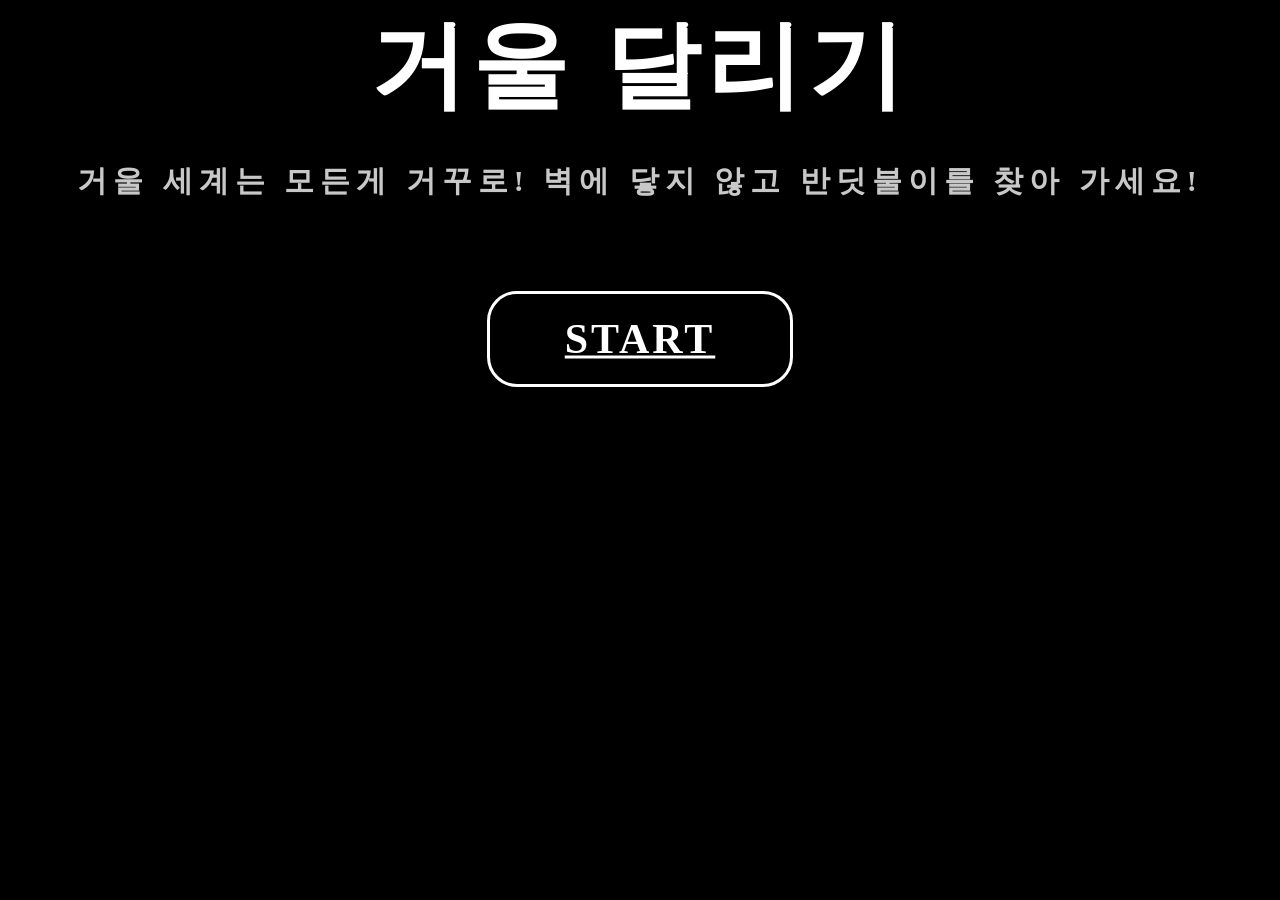
<file: index.html>
<!DOCTYPE html>
<html lang="en">

<head>
    <meta charset="UTF-8" />
    <meta name="viewport" content="width=device-width, initial-scale=1.0, maximum-scale=1.0, user-scalable=no">
    <link rel="stylesheet" href="./src/style.css">
    <title>거울 달리기!</title>
</head>

<body>
    <div id="fitScreen">
        <div id="gameRoot">
            <div id="container">
                <div id="title">거울 달리기</div>
                <div id="title2">거울 세계는 모든게 거꾸로! 벽에 닿지 않고 반딧불이를 찾아 가세요!</div>
                <a href="level.html" id="start"><span>START</span></a>
            </div>
        </div>
    </div>
    <script type="module" src="./src/main.js"></script>
</body>

</html>
</file>
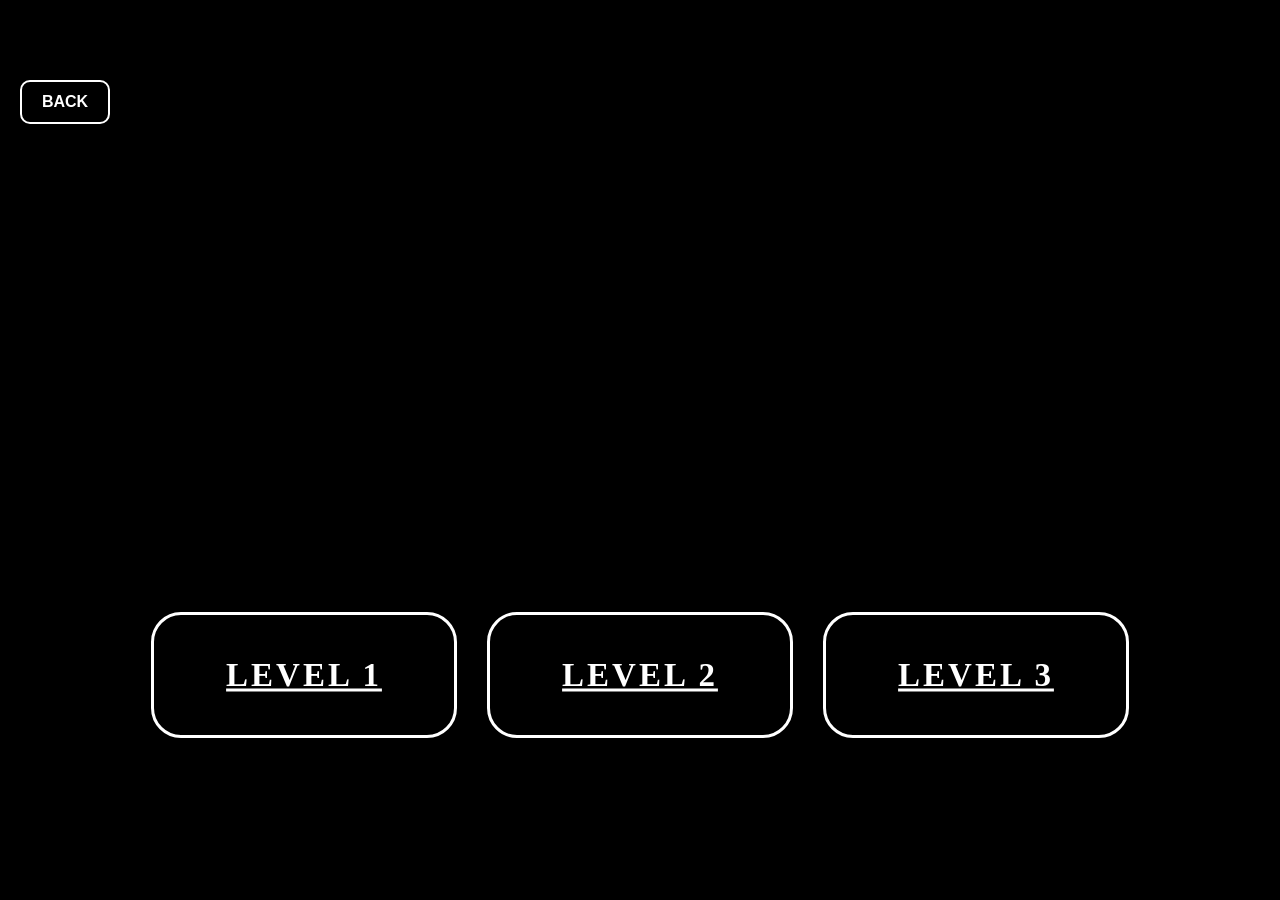
<file: level.html>
<!DOCTYPE html>
<html lang="en">

<head>
    <meta charset="UTF-8" />
    <meta name="viewport" content="width=device-width, initial-scale=1.0, maximum-scale=1.0, user-scalable=no">
    <link rel="stylesheet" href="./src/style.css">
    <title>LEVEL</title>
</head>

<body>
    <div id="fitScreen">
        <div id="gameRoot">
            <div class="level-btn">
                <a href="start.html" class="level">LEVEL 1</a>
                <a href="start2.html" class="level">LEVEL 2</a>
                <a href="start3.html" class="level">LEVEL 3</a>
            </div>
        </div>
    </div>

    <a href="index.html" id="backBtn">BACK</a>
    <script type="module" src="./src/main.js"></script>
</body>

</html>
</file>
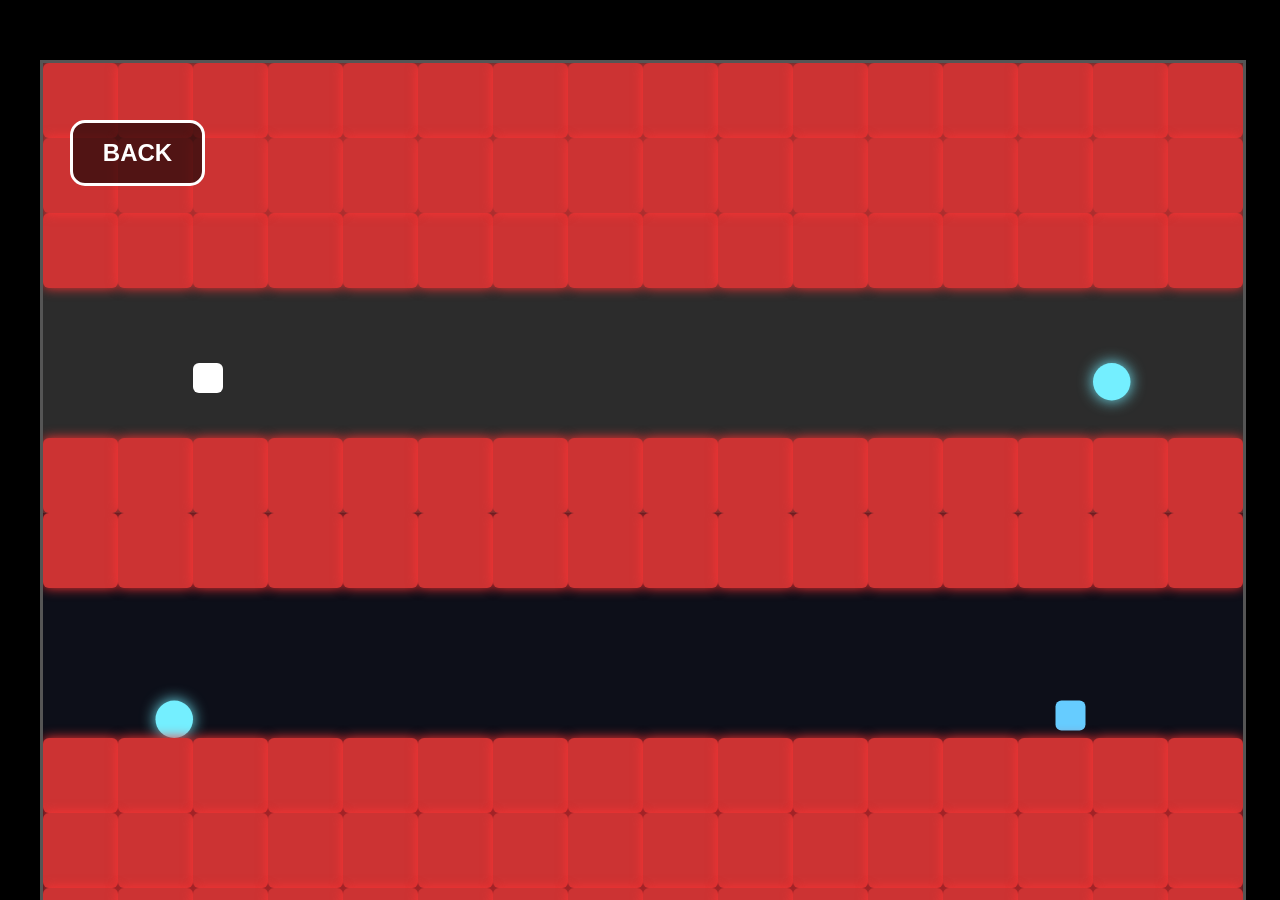
<file: start.html>
<!DOCTYPE html>
<html lang="en">

<head>
    <meta charset="UTF-8" />
    <meta name="viewport" content="width=device-width, initial-scale=1.0, maximum-scale=1.0, user-scalable=no">
    <link rel="stylesheet" href="./src/style.css">
    <title>Level 1</title>
</head>

<body>
    <div id="fitScreen">
        <div id="gameRoot">
            <a href="level.html" id="backBtn">BACK</a>

            <div id="game">
                <div id="real" class="world">
                    <div id="player" class="player"></div>
                    <div id="realGoal" class="goal"></div>
                    <div class="obstacle" style="left:0px; top:100px"></div>
                    <div class="obstacle" style="left:50px; top:100px"></div>
                    <div class="obstacle" style="left:100px; top:100px"></div>
                    <div class="obstacle" style="left:150px; top:100px"></div>
                    <div class="obstacle" style="left:200px; top:100px"></div>
                    <div class="obstacle" style="left:250px; top:100px"></div>
                    <div class="obstacle" style="left:300px; top:100px"></div>
                    <div class="obstacle" style="left:350px; top:100px"></div>
                    <div class="obstacle" style="left:400px; top:100px"></div>
                    <div class="obstacle" style="left:450px; top:100px"></div>
                    <div class="obstacle" style="left:500px; top:100px"></div>
                    <div class="obstacle" style="left:550px; top:100px"></div>
                    <div class="obstacle" style="left:600px; top:100px"></div>
                    <div class="obstacle" style="left:650px; top:100px"></div>
                    <div class="obstacle" style="left:700px; top:100px"></div>
                    <div class="obstacle" style="left:750px; top:100px"></div>
                    <div class="obstacle" style="left:0px; top:0px"></div>
                    <div class="obstacle" style="left:50px; top:0px"></div>
                    <div class="obstacle" style="left:100px; top:0px"></div>
                    <div class="obstacle" style="left:150px; top:0px"></div>
                    <div class="obstacle" style="left:200px; top:0px"></div>
                    <div class="obstacle" style="left:250px; top:0px"></div>
                    <div class="obstacle" style="left:300px; top:0px"></div>
                    <div class="obstacle" style="left:350px; top:0px"></div>
                    <div class="obstacle" style="left:400px; top:0px"></div>
                    <div class="obstacle" style="left:450px; top:0px"></div>
                    <div class="obstacle" style="left:500px; top:0px"></div>
                    <div class="obstacle" style="left:550px; top:0px"></div>
                    <div class="obstacle" style="left:600px; top:0px"></div>
                    <div class="obstacle" style="left:650px; top:0px"></div>
                    <div class="obstacle" style="left:700px; top:0px"></div>
                    <div class="obstacle" style="left:750px; top:0px"></div>
                    <div class="obstacle" style="left:0px; top:50px"></div>
                    <div class="obstacle" style="left:50px; top:50px"></div>
                    <div class="obstacle" style="left:100px; top:50px"></div>
                    <div class="obstacle" style="left:150px; top:50px"></div>
                    <div class="obstacle" style="left:200px; top:50px"></div>
                    <div class="obstacle" style="left:250px; top:50px"></div>
                    <div class="obstacle" style="left:300px; top:50px"></div>
                    <div class="obstacle" style="left:350px; top:50px"></div>
                    <div class="obstacle" style="left:400px; top:50px"></div>
                    <div class="obstacle" style="left:450px; top:50px"></div>
                    <div class="obstacle" style="left:500px; top:50px"></div>
                    <div class="obstacle" style="left:550px; top:50px"></div>
                    <div class="obstacle" style="left:600px; top:50px"></div>
                    <div class="obstacle" style="left:650px; top:50px"></div>
                    <div class="obstacle" style="left:700px; top:50px"></div>
                    <div class="obstacle" style="left:750px; top:50px"></div>
                    <div class="obstacle" style="left:0px; top:250px"></div>
                    <div class="obstacle" style="left:50px; top:250px"></div>
                    <div class="obstacle" style="left:100px; top:250px"></div>
                    <div class="obstacle" style="left:150px; top:250px"></div>
                    <div class="obstacle" style="left:200px; top:250px"></div>
                    <div class="obstacle" style="left:250px; top:250px"></div>
                    <div class="obstacle" style="left:300px; top:250px"></div>
                    <div class="obstacle" style="left:350px; top:250px"></div>
                    <div class="obstacle" style="left:400px; top:250px"></div>
                    <div class="obstacle" style="left:450px; top:250px"></div>
                    <div class="obstacle" style="left:500px; top:250px"></div>
                    <div class="obstacle" style="left:550px; top:250px"></div>
                    <div class="obstacle" style="left:600px; top:250px"></div>
                    <div class="obstacle" style="left:650px; top:250px"></div>
                    <div class="obstacle" style="left:700px; top:250px"></div>
                    <div class="obstacle" style="left:750px; top:250px"></div>

                </div>

                <div id="mirror" class="world">
                    <div id="mirrorPlayer" class="player"></div>
                    <div id="mirrorGoal" class="goal"></div>
                    <div class="obstacle" style="left:0px; top:300px"></div>
                    <div class="obstacle" style="left:50px; top:300px"></div>
                    <div class="obstacle" style="left:100px; top:300px"></div>
                    <div class="obstacle" style="left:150px; top:300px"></div>
                    <div class="obstacle" style="left:200px; top:300px"></div>
                    <div class="obstacle" style="left:250px; top:300px"></div>
                    <div class="obstacle" style="left:300px; top:300px"></div>
                    <div class="obstacle" style="left:350px; top:300px"></div>
                    <div class="obstacle" style="left:400px; top:300px"></div>
                    <div class="obstacle" style="left:450px; top:300px"></div>
                    <div class="obstacle" style="left:500px; top:300px"></div>
                    <div class="obstacle" style="left:550px; top:300px"></div>
                    <div class="obstacle" style="left:600px; top:300px"></div>
                    <div class="obstacle" style="left:650px; top:300px"></div>
                    <div class="obstacle" style="left:700px; top:300px"></div>
                    <div class="obstacle" style="left:750px; top:300px"></div>
                    <div class="obstacle" style="left:0px; top:450px"></div>
                    <div class="obstacle" style="left:50px; top:450px"></div>
                    <div class="obstacle" style="left:100px; top:450px"></div>
                    <div class="obstacle" style="left:150px; top:450px"></div>
                    <div class="obstacle" style="left:200px; top:450px"></div>
                    <div class="obstacle" style="left:250px; top:450px"></div>
                    <div class="obstacle" style="left:300px; top:450px"></div>
                    <div class="obstacle" style="left:350px; top:450px"></div>
                    <div class="obstacle" style="left:400px; top:450px"></div>
                    <div class="obstacle" style="left:450px; top:450px"></div>
                    <div class="obstacle" style="left:500px; top:450px"></div>
                    <div class="obstacle" style="left:550px; top:450px"></div>
                    <div class="obstacle" style="left:600px; top:450px"></div>
                    <div class="obstacle" style="left:650px; top:450px"></div>
                    <div class="obstacle" style="left:700px; top:450px"></div>
                    <div class="obstacle" style="left:750px; top:450px"></div>

                    <div class="obstacle" style="left:0px; top:500px"></div>
                    <div class="obstacle" style="left:50px; top:500px"></div>
                    <div class="obstacle" style="left:100px; top:500px"></div>
                    <div class="obstacle" style="left:150px; top:500px"></div>
                    <div class="obstacle" style="left:200px; top:500px"></div>
                    <div class="obstacle" style="left:250px; top:500px"></div>
                    <div class="obstacle" style="left:300px; top:500px"></div>
                    <div class="obstacle" style="left:350px; top:500px"></div>
                    <div class="obstacle" style="left:400px; top:500px"></div>
                    <div class="obstacle" style="left:450px; top:500px"></div>
                    <div class="obstacle" style="left:500px; top:500px"></div>
                    <div class="obstacle" style="left:550px; top:500px"></div>
                    <div class="obstacle" style="left:600px; top:500px"></div>
                    <div class="obstacle" style="left:650px; top:500px"></div>
                    <div class="obstacle" style="left:700px; top:500px"></div>
                    <div class="obstacle" style="left:750px; top:500px"></div>
                    <div class="obstacle" style="left:0px; top:550px"></div>
                    <div class="obstacle" style="left:50px; top:550px"></div>
                    <div class="obstacle" style="left:100px; top:550px"></div>
                    <div class="obstacle" style="left:150px; top:550px"></div>
                    <div class="obstacle" style="left:200px; top:550px"></div>
                    <div class="obstacle" style="left:250px; top:550px"></div>
                    <div class="obstacle" style="left:300px; top:550px"></div>
                    <div class="obstacle" style="left:350px; top:550px"></div>
                    <div class="obstacle" style="left:400px; top:550px"></div>
                    <div class="obstacle" style="left:450px; top:550px"></div>
                    <div class="obstacle" style="left:500px; top:550px"></div>
                    <div class="obstacle" style="left:550px; top:550px"></div>
                    <div class="obstacle" style="left:600px; top:550px"></div>
                    <div class="obstacle" style="left:650px; top:550px"></div>
                    <div class="obstacle" style="left:700px; top:550px"></div>
                    <div class="obstacle" style="left:750px; top:550px"></div>

                </div>
                <div id="levelInfo">
                    <h2>LEVEL 1</h2>
                    <p>흰색 박스를 움직여서 파란색 출구에 닿으세요!</p>
                </div>

                <div id="status"></div>
            </div>
        </div>
    </div>
    <script type="module" src="./src/main.js"></script>
</body>

</html>
</file>
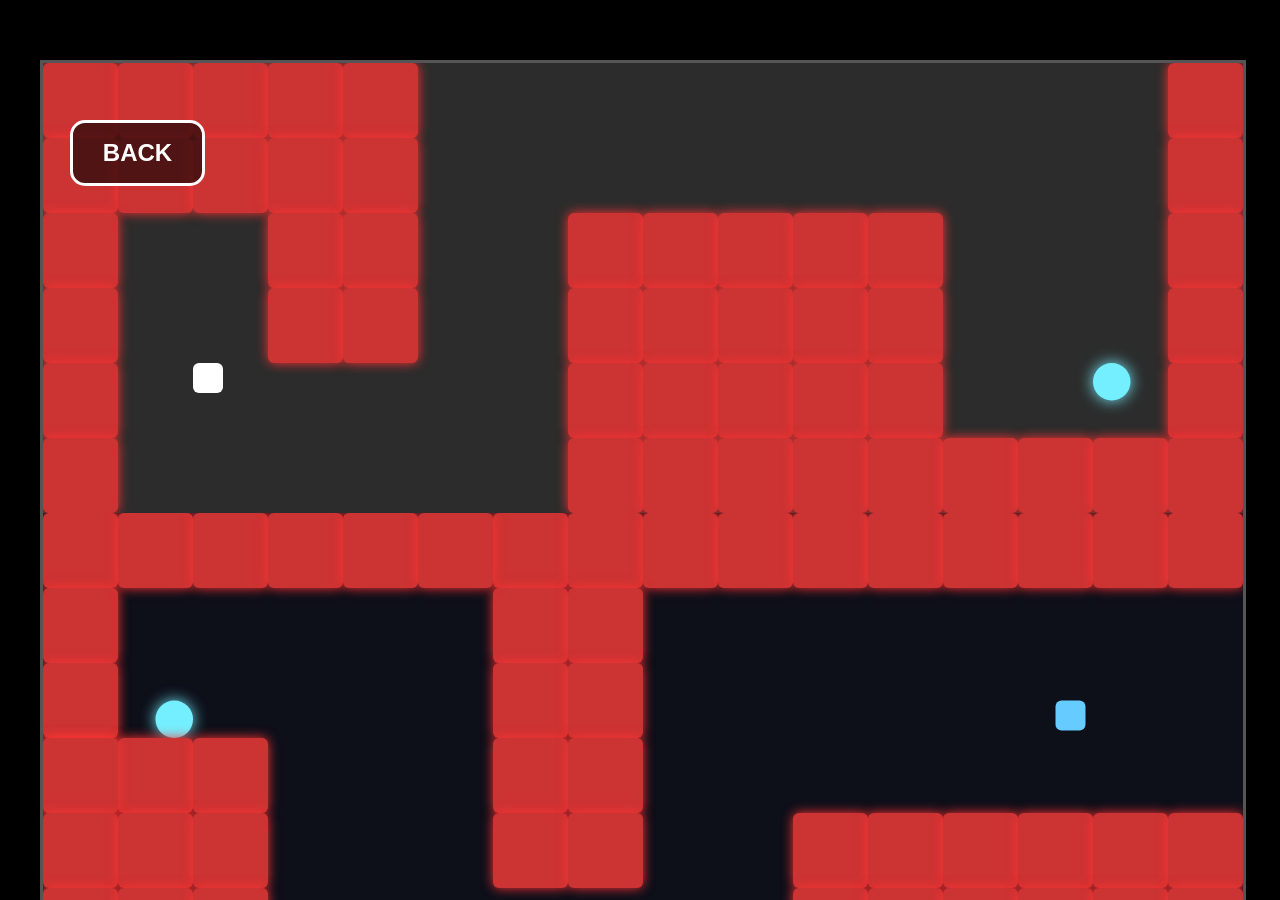
<file: start2.html>
<!DOCTYPE html>
<html lang="en">

<head>
    <meta charset="UTF-8" />
    <meta name="viewport" content="width=device-width, initial-scale=1.0, maximum-scale=1.0, user-scalable=no">
    <link rel="stylesheet" href="./src/style.css">
    <title>Level 2</title>
</head>

<body>
    <div id="fitScreen">
        <div id="gameRoot">
            <a href="level.html" id="backBtn">BACK</a>

            <div id="game">
                <div id="real" class="world">
                    <div id="player" class="player"></div>
                    <div id="realGoal" class="goal"></div>
                    <div class="obstacle" style="left:0px; top:0px"></div>
                    <div class="obstacle" style="left:50px; top:0px"></div>
                    <div class="obstacle" style="left:100px; top:0px"></div>
                    <div class="obstacle" style="left:150px; top:0px"></div>
                    <div class="obstacle" style="left:200px; top:0px"></div>
                    <div class="obstacle" style="left:750px; top:0px"></div>

                    <div class="obstacle" style="left:0px; top:50px"></div>
                    <div class="obstacle" style="left:50px; top:50px"></div>
                    <div class="obstacle" style="left:100px; top:50px"></div>
                    <div class="obstacle" style="left:150px; top:50px"></div>
                    <div class="obstacle" style="left:200px; top:50px"></div>
                    <div class="obstacle" style="left:750px; top:50px"></div>

                    <div class="obstacle" style="left:0px; top:100px"></div>
                    <div class="obstacle" style="left:150px; top:100px"></div>
                    <div class="obstacle" style="left:200px; top:100px"></div>
                    <div class="obstacle" style="left:350px; top:100px"></div>
                    <div class="obstacle" style="left:400px; top:100px"></div>
                    <div class="obstacle" style="left:450px; top:100px"></div>
                    <div class="obstacle" style="left:500px; top:100px"></div>
                    <div class="obstacle" style="left:550px; top:100px"></div>
                    <div class="obstacle" style="left:750px; top:100px"></div>

                    <div class="obstacle" style="left:0px; top:150px"></div>
                    <div class="obstacle" style="left:150px; top:150px"></div>
                    <div class="obstacle" style="left:200px; top:150px"></div>
                    <div class="obstacle" style="left:350px; top:150px"></div>
                    <div class="obstacle" style="left:400px; top:150px"></div>
                    <div class="obstacle" style="left:450px; top:150px"></div>
                    <div class="obstacle" style="left:500px; top:150px"></div>
                    <div class="obstacle" style="left:550px; top:150px"></div>
                    <div class="obstacle" style="left:750px; top:150px"></div>

                    <div class="obstacle" style="left:0px; top:200px"></div>
                    <div class="obstacle" style="left:350px; top:200px"></div>
                    <div class="obstacle" style="left:400px; top:200px"></div>
                    <div class="obstacle" style="left:450px; top:200px"></div>
                    <div class="obstacle" style="left:500px; top:200px"></div>
                    <div class="obstacle" style="left:550px; top:200px"></div>
                    <div class="obstacle" style="left:750px; top:200px"></div>

                    <div class="obstacle" style="left:0px; top:250px"></div>
                    <div class="obstacle" style="left:350px; top:250px"></div>
                    <div class="obstacle" style="left:400px; top:250px"></div>
                    <div class="obstacle" style="left:450px; top:250px"></div>
                    <div class="obstacle" style="left:500px; top:250px"></div>
                    <div class="obstacle" style="left:550px; top:250px"></div>
                    <div class="obstacle" style="left:600px; top:250px"></div>
                    <div class="obstacle" style="left:650px; top:250px"></div>
                    <div class="obstacle" style="left:700px; top:250px"></div>
                    <div class="obstacle" style="left:750px; top:250px"></div>

                </div>

                <div id="mirror" class="world">
                    <div id="mirrorPlayer" class="player"></div>
                    <div id="mirrorGoal" class="goal"></div>
                    <div class="obstacle" style="left:0px; top:300px"></div>
                    <div class="obstacle" style="left:300px; top:300px"></div>
                    <div class="obstacle" style="left:350px; top:300px"></div>
                    <div class="obstacle" style="left:400px; top:300px"></div>
                    <div class="obstacle" style="left:450px; top:300px"></div>
                    <div class="obstacle" style="left:500px; top:300px"></div>
                    <div class="obstacle" style="left:550px; top:300px"></div>
                    <div class="obstacle" style="left:600px; top:300px"></div>
                    <div class="obstacle" style="left:650px; top:300px"></div>
                    <div class="obstacle" style="left:700px; top:300px"></div>
                    <div class="obstacle" style="left:750px; top:300px"></div>

                    <div class="obstacle" style="left:0px; top:350px"></div>
                    <div class="obstacle" style="left:300px; top:350px"></div>
                    <div class="obstacle" style="left:350px; top:350px"></div>

                    <div class="obstacle" style="left:0px; top:400px"></div>
                    <div class="obstacle" style="left:300px; top:400px"></div>
                    <div class="obstacle" style="left:350px; top:400px"></div>
                    <div class="obstacle" style="left:0px; top:450px"></div>
                    <div class="obstacle" style="left:50px; top:450px"></div>
                    <div class="obstacle" style="left:100px; top:450px"></div>
                    <div class="obstacle" style="left:0px; top:450px"></div>
                    <div class="obstacle" style="left:300px; top:450px"></div>
                    <div class="obstacle" style="left:350px; top:450px"></div>

                    <div class="obstacle" style="left:0px; top:500px"></div>
                    <div class="obstacle" style="left:50px; top:500px"></div>
                    <div class="obstacle" style="left:100px; top:500px"></div>
                    <div class="obstacle" style="left:300px; top:500px"></div>
                    <div class="obstacle" style="left:350px; top:500px"></div>
                    <div class="obstacle" style="left:500px; top:500px"></div>
                    <div class="obstacle" style="left:550px; top:500px"></div>
                    <div class="obstacle" style="left:600px; top:500px"></div>
                    <div class="obstacle" style="left:650px; top:500px"></div>
                    <div class="obstacle" style="left:700px; top:500px"></div>
                    <div class="obstacle" style="left:750px; top:500px"></div>

                    <div class="obstacle" style="left:0px; top:550px"></div>
                    <div class="obstacle" style="left:50px; top:550px"></div>
                    <div class="obstacle" style="left:100px; top:550px"></div>
                    <div class="obstacle" style="left:500px; top:550px"></div>
                    <div class="obstacle" style="left:550px; top:550px"></div>
                    <div class="obstacle" style="left:600px; top:550px"></div>
                    <div class="obstacle" style="left:650px; top:550px"></div>
                    <div class="obstacle" style="left:700px; top:550px"></div>
                    <div class="obstacle" style="left:750px; top:550px"></div>

                    <div class="obstacle" style="left:50px; top:300px"></div>
                    <div class="obstacle" style="left:100px; top:300px"></div>
                    <div class="obstacle" style="left:150px; top:300px"></div>
                    <div class="obstacle" style="left:200px; top:300px"></div>
                    <div class="obstacle" style="left:250px; top:300px"></div>
                </div>
                <div id="levelInfo">
                    <h2>LEVEL 2</h2>
                    <p>흰색 박스를 움직여서 파란색 출구에 닿으세요!</p>
                </div>

                <div id="status"></div>
            </div>
        </div>
    </div>
    <script type="module" src="./src/main.js"></script>
</body>

</html>
</file>
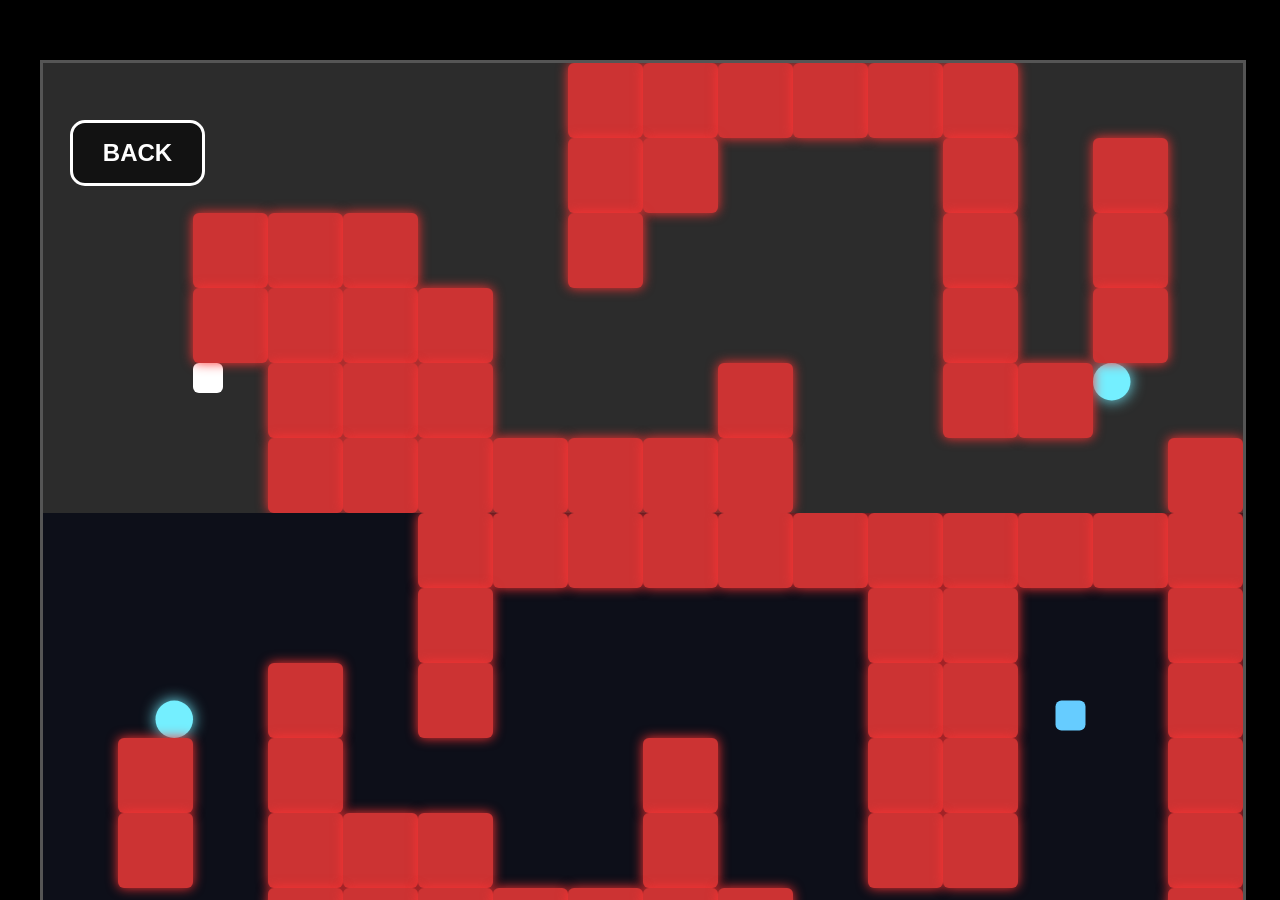
<file: start3.html>
<!DOCTYPE html>
<html lang="en">

<head>
    <meta charset="UTF-8" />
    <meta name="viewport" content="width=device-width, initial-scale=1.0, maximum-scale=1.0, user-scalable=no">
    <link rel="stylesheet" href="./src/style.css">
    <title>Level 3</title>
</head>

<body>
    <div id="fitScreen">
        <div id="gameRoot">
            <a href="level.html" id="backBtn">BACK</a>

            <div id="game">
                <div id="real" class="world">
                    <div id="player" class="player"></div>
                    <div id="realGoal" class="goal"></div>
                    <div class="obstacle" style="left:350px; top:0px"></div>
                    <div class="obstacle" style="left:400px; top:0px"></div>
                    <div class="obstacle" style="left:450px; top:0px"></div>
                    <div class="obstacle" style="left:500px; top:0px"></div>
                    <div class="obstacle" style="left:550px; top:0px"></div>
                    <div class="obstacle" style="left:600px; top:0px"></div>

                    <div class="obstacle" style="left:350px; top:50px"></div>
                    <div class="obstacle" style="left:400px; top:50px"></div>
                    <div class="obstacle" style="left:600px; top:50px"></div>
                    <div class="obstacle" style="left:700px; top:50px"></div>

                    <div class="obstacle" style="left:100px; top:100px"></div>
                    <div class="obstacle" style="left:150px; top:100px"></div>
                    <div class="obstacle" style="left:200px; top:100px"></div>
                    <div class="obstacle" style="left:350px; top:100px"></div>
                    <div class="obstacle" style="left:600px; top:100px"></div>
                    <div class="obstacle" style="left:700px; top:100px"></div>

                    <div class="obstacle" style="left:100px; top:150px"></div>
                    <div class="obstacle" style="left:150px; top:150px"></div>
                    <div class="obstacle" style="left:200px; top:150px"></div>
                    <div class="obstacle" style="left:250px; top:150px"></div>
                    <div class="obstacle" style="left:600px; top:150px"></div>
                    <div class="obstacle" style="left:700px; top:150px"></div>

                    <div class="obstacle" style="left:150px; top:200px"></div>
                    <div class="obstacle" style="left:200px; top:200px"></div>
                    <div class="obstacle" style="left:250px; top:200px"></div>
                    <div class="obstacle" style="left:450px; top:200px"></div>
                    <div class="obstacle" style="left:600px; top:200px"></div>
                    <div class="obstacle" style="left:650px; top:200px"></div>

                    <div class="obstacle" style="left:150px; top:250px"></div>
                    <div class="obstacle" style="left:200px; top:250px"></div>
                    <div class="obstacle" style="left:250px; top:250px"></div>
                    <div class="obstacle" style="left:300px; top:250px"></div>
                    <div class="obstacle" style="left:350px; top:250px"></div>
                    <div class="obstacle" style="left:400px; top:250px"></div>
                    <div class="obstacle" style="left:450px; top:250px"></div>
                    <div class="obstacle" style="left:750px; top:250px"></div>

                </div>

                <div id="mirror" class="world">
                    <div id="mirrorPlayer" class="player"></div>
                    <div id="mirrorGoal" class="goal"></div>
                    <div class="obstacle" style="left:250px; top:300px"></div>
                    <div class="obstacle" style="left:300px; top:300px"></div>
                    <div class="obstacle" style="left:350px; top:300px"></div>
                    <div class="obstacle" style="left:400px; top:300px"></div>
                    <div class="obstacle" style="left:450px; top:300px"></div>
                    <div class="obstacle" style="left:500px; top:300px"></div>
                    <div class="obstacle" style="left:550px; top:300px"></div>
                    <div class="obstacle" style="left:600px; top:300px"></div>
                    <div class="obstacle" style="left:650px; top:300px"></div>
                    <div class="obstacle" style="left:700px; top:300px"></div>
                    <div class="obstacle" style="left:750px; top:300px"></div>

                    <div class="obstacle" style="left:150px; top:400px"></div>
                    <div class="obstacle" style="left:250px; top:350px"></div>
                    <div class="obstacle" style="left:750px; top:350px"></div>
                    <div class="obstacle" style="left:550px; top:350px"></div>
                    <div class="obstacle" style="left:600px; top:350px"></div>
                    <div class="obstacle" style="left:750px; top:400px"></div>
                    <div class="obstacle" style="left:550px; top:400px"></div>
                    <div class="obstacle" style="left:600px; top:400px"></div>

                    <div class="obstacle" style="left:50px; top:450px"></div>
                    <div class="obstacle" style="left:150px; top:450px"></div>
                    <div class="obstacle" style="left:250px; top:400px"></div>
                    <div class="obstacle" style="left:400px; top:450px"></div>
                    <div class="obstacle" style="left:750px; top:450px"></div>
                    <div class="obstacle" style="left:550px; top:450px"></div>
                    <div class="obstacle" style="left:600px; top:450px"></div>

                    <div class="obstacle" style="left:50px; top:500px"></div>
                    <div class="obstacle" style="left:150px; top:500px"></div>
                    <div class="obstacle" style="left:200px; top:500px"></div>
                    <div class="obstacle" style="left:250px; top:500px"></div>
                    <div class="obstacle" style="left:400px; top:500px"></div>
                    <div class="obstacle" style="left:550px; top:500px"></div>
                    <div class="obstacle" style="left:600px; top:500px"></div>
                    <div class="obstacle" style="left:750px; top:500px"></div>

                    <div class="obstacle" style="left:150px; top:550px"></div>
                    <div class="obstacle" style="left:200px; top:550px"></div>
                    <div class="obstacle" style="left:250px; top:550px"></div>
                    <div class="obstacle" style="left:300px; top:550px"></div>
                    <div class="obstacle" style="left:350px; top:550px"></div>
                    <div class="obstacle" style="left:400px; top:550px"></div>
                    <div class="obstacle" style="left:450px; top:550px"></div>
                    <div class="obstacle" style="left:750px; top:550px"></div>
                </div>
                <div id="levelInfo">
                    <h2>LEVEL 3</h2>
                    <p>흰색 박스를 움직여서 파란색 출구에 닿으세요!</p>
                </div>

                <div id="status"></div>
            </div>
        </div>
    </div>
    <script type="module" src="./src/main.js"></script>
</body>

</html>
</file>
<file: src/style.css>
body {
    margin: 0;
    padding: 0;
    height: 100vh;
    display: flex;
    justify-content: center;
    align-items: center;
    flex-direction: column;
    background-color: #111;
    min-height: 100svh;
}

#game {
    width: 800px;
    height: 600px;
    margin: 40px auto;
    position: relative;
    border: 2px solid #555;
    background-color: #111;
    overflow: hidden;
    overscroll-behavior: none;
}

#real {
    position: absolute;
    top: 0;
    left: 0;
    width: 100%;
    height: 50%;
    background: #2c2c2c;
}

#mirror {
    position: absolute;
    top: 50%;
    left: 0;
    width: 100%;
    height: 50%;
    background: #0d0f19;
    overflow: hidden;
}

#mirror .player,
#mirror .obstacle,
#mirror .goal {
    transform: translateY(-300px);
}

.divider {
    position: absolute;
    top: 50%;
    left: 0;
    width: 100%;
    height: 4px;
    background-color: #444;
    box-shadow: 0 0 10px #000;
    transform: translateY(-50%);
    z-index: 5;
}

.player,
.obstacle,
.goal {
    position: absolute;
}

.player {
    width: 20px;
    height: 20px;
    border-radius: 4px;
}

#player {
    background-color: #fff;
}

#mirrorPlayer {
    background-color: #66ccff;
}

.obstacle {
    width: 50px;
    height: 50px;
    background-color: #c33;
    border-radius: 4px;
    box-shadow: 0 0 8px #f33;
}

.goal {
    width: 25px;
    height: 25px;
    background-color: #74efff;
    border-radius: 50%;
    box-shadow: 0 0 10px #74efff;
}

#status {
    position: absolute;
    width: 100%;
    text-align: center;
    top: 50%;
    transform: translateY(-50%);
    color: white;
    font-size: 28px;
    font-weight: bold;
    text-shadow: 0 0 8px black;
    z-index: 10;
}

#start {
    color: #fff;
    font-weight: bold;
    font-size: 28px;
    padding: 14px 50px;
    border: 2px solid #fff;
    border-radius: 20px;
    transition: all 0.3s ease;
    letter-spacing: 2px;

}

#container {
    display: flex;
    flex-direction: column;
    align-items: center;
    text-align: center;
    justify-content: center;
}

#title {
    font-size: 64px;
    font-weight: 900;
    margin-bottom: 20px;
    letter-spacing: 4px;
    color: #fff;
}

#title2 {
    font-size: 20px;
    font-weight: 900;
    margin-bottom: 60px;
    letter-spacing: 4px;
    color: #c8c8c8;
}

.level {
    display: flex;
    justify-content: center;
    align-items: center;
    width: 200px;
    height: 80px;
    border: 2px solid #fff;
    border-radius: 20px;
    color: #fff;
    font-size: 22px;
    font-weight: bold;
    letter-spacing: 2px;
    transition: all 0.3s ease;
}

.level-btn {
    display: flex;
    flex-direction: row;
    gap: 20px;
    align-items: center;
    justify-content: center;
    height: 100vh;
}

#backBtn {
    display: flex;
    justify-content: center;
    align-items: center;
    width: 50px;
    text-align: center;
    height: 20px;
    margin-top: 60px;
    border: 2px solid white;
    border-radius: 6px;
    color: white;
    font-weight: bold;
    font-size: 10px;
}

#game,
#game * {
    touch-action: none;
    -webkit-user-drag: none;
    user-select: none;
    -webkit-tap-highlight-color: transparent;
    -webkit-touch-callout: none;
}

a,
button {
    touch-action: manipulation;
}


#levelInfo {
    position: absolute;
    left: 50%;
    transform: translateX(-50%);
    text-align: center;
    color: white;
    font-family: 'Arial', sans-serif;
    background: rgba(0, 0, 0, 0.4);
    padding: 10px 20px;
    border-radius: 12px;
    backdrop-filter: blur(4px);
    animation: fadeInOut 4s ease forwards;
}

#levelInfo h2 {
    margin: 0;
    font-size: 22px;
    letter-spacing: 2px;
}

#levelInfo p {
    margin: 6px 0 0;
    font-size: 16px;
    opacity: 0.9;
}

@keyframes fadeInOut {
    0% {
        opacity: 0;
    }

    10% {
        opacity: 1;
    }

    70% {
        opacity: 1;
    }

    100% {
        opacity: 0;
        visibility: hidden;
    }
}

#backBtn {
    position: fixed;
    top: 20px;
    left: 20px;
    color: white;
    border: solid 2px white;
    background: rgba(0, 0, 0, 0.6);
    padding: 10px 18px;
    border-radius: 10px;
    text-decoration: none;
    font-weight: bold;
    font-family: 'Arial', sans-serif;
    font-size: 16px;
    transition: background 0.2s, transform 0.2s;
    z-index: 1000;
}

#backBtn:hover {
    background: rgba(255, 255, 255, 0.2);
    transform: scale(1.05);
}

.gameBtn {
    color: white;
    border: solid 2px white;
    background: rgba(0, 0, 0, 0.6);
    padding: 10px 18px;
    border-radius: 10px;
    text-decoration: none;
    font-weight: bold;
    font-family: 'Arial', sans-serif;
    font-size: 16px;
    transition: background 0.2s, transform 0.2s;
    z-index: 1000;
}

html,
body {
    margin: 0;
    height: 100%;
    background: #000;
    overflow: hidden;
    touch-action: none;
    -webkit-user-select: none;
    user-select: none;
}

#fitScreen {
    position: fixed;
    inset: 0;
    display: flex;
    align-items: center;
    justify-content: center;
    width: 100vw;
    height: 100svh;
}

#gameRoot {
    position: relative;
    width: 800px;
    height: 600px;
    transform-origin: center center;

    #real,
    #mirror {
        position: absolute;
        left: 0;
        width: 800px;
        height: 300px;
    }

    #real {
        top: 0;
    }

    #mirror {
        top: 300px;
    }
}
</file>
